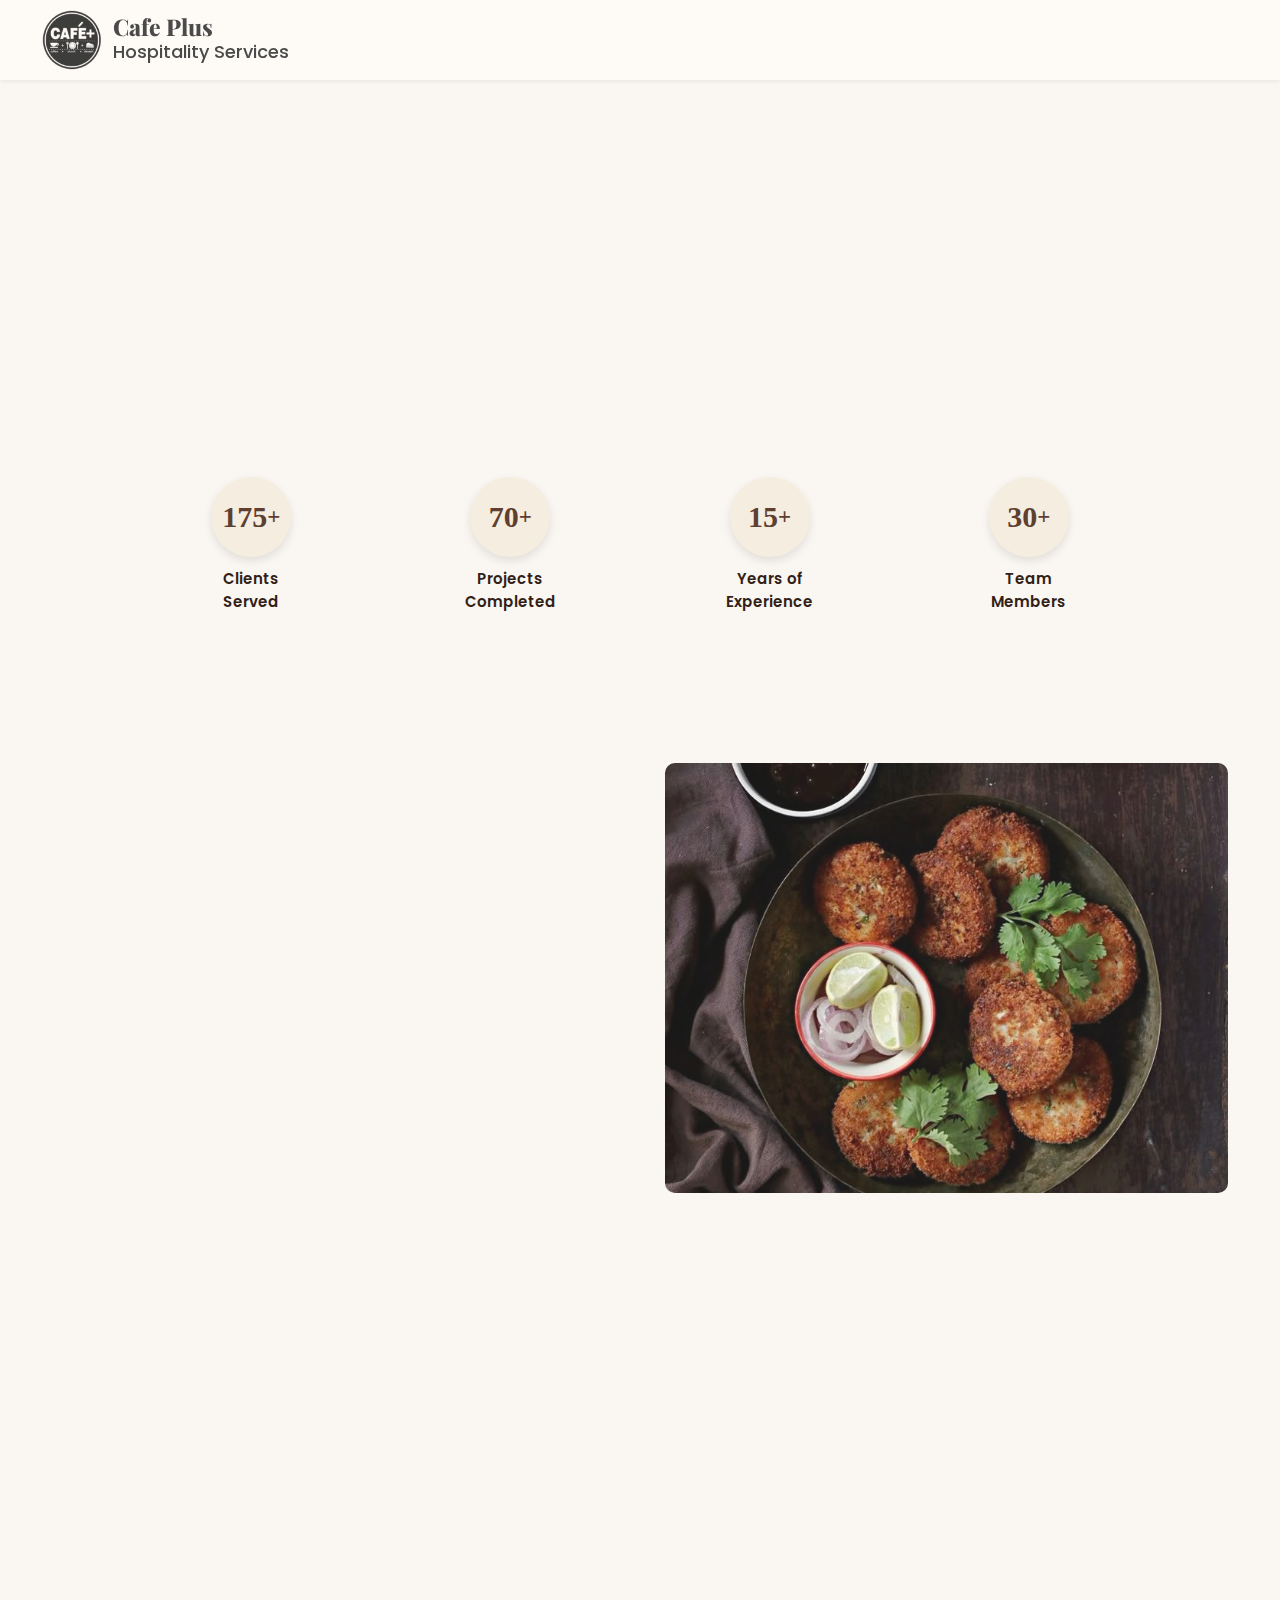
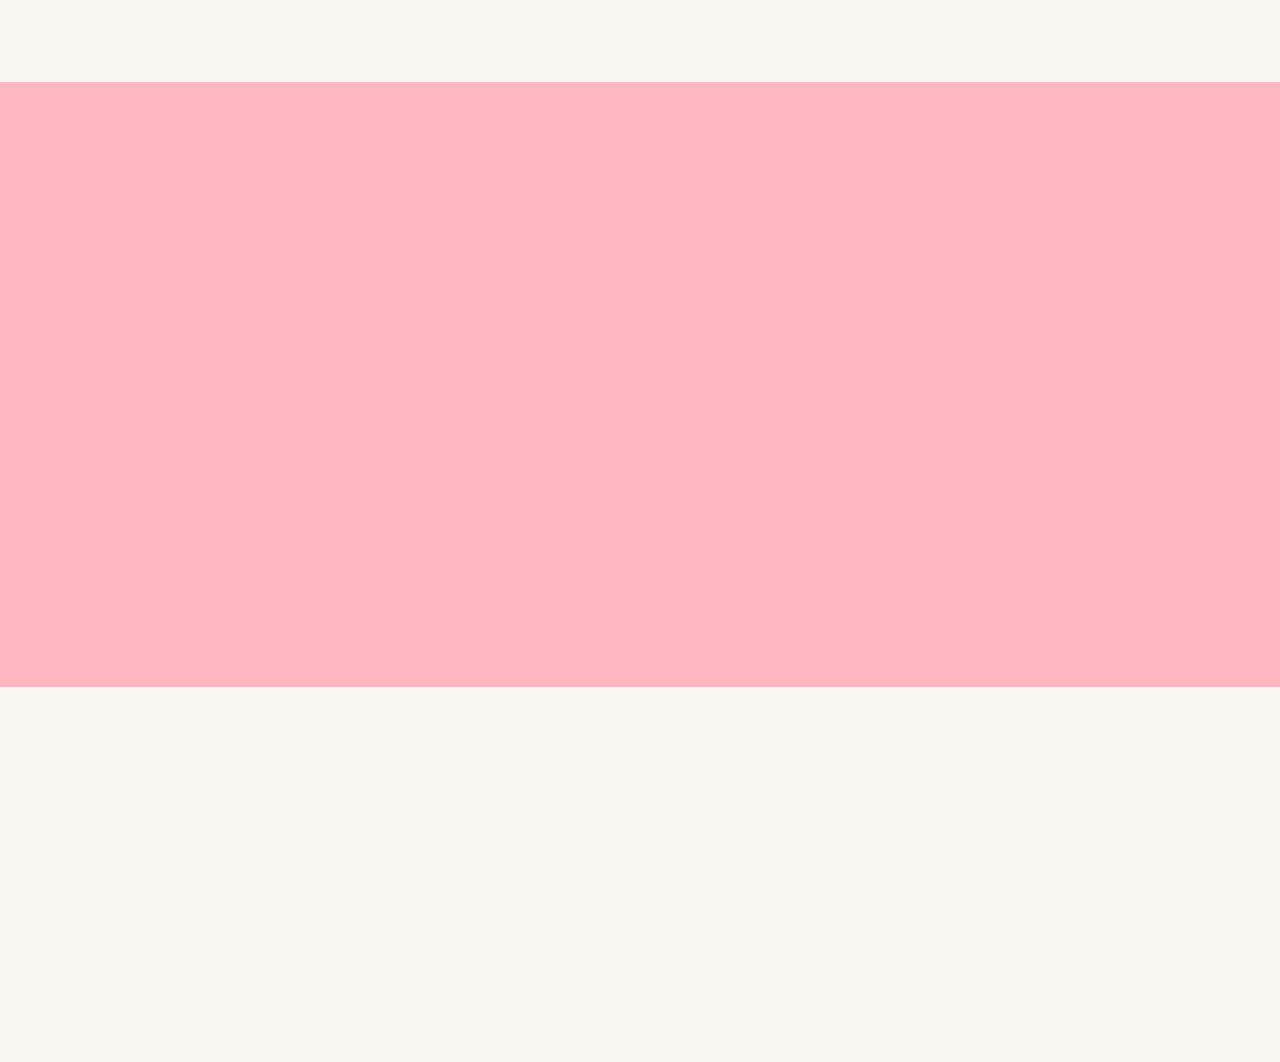
<file: index.html>
<!DOCTYPE html>
<html lang="en">

<head>
    <meta charset="UTF-8">
    <meta name="viewport" content="width=device-width, initial-scale=1.0">

    <title>Cafe Plus - Hospitality Services</title>

    <link rel="stylesheet" href="css/base.css">
    <link rel="stylesheet" href="css/font-face.css">
    <link rel="stylesheet" href="css/utility.css">
    <link rel="stylesheet" href="css/components.css">
    <link rel="stylesheet" href="css/style.css">
    <link rel="stylesheet" href="css/media.css">

</head>

<body>

    <!-- site header  -->
    <header class="site-header pos-fixed">
        <nav class="container nav-container flex justify-b items-c">
            <div class="nav--logo flex-center gap-1">
                <img src="assets/images/logo.webp" alt="" class="nav--logo-img">
                <div class="nav--brand flex flex-col">
                    <a href="#" class="nav--brand-heading font-playfair text-2xl fw-800 lh-1">
                        Cafe Plus</a>
                    <p class="nav--brand-subheading font-poppins fw-500">
                        Hospitality Services
                    </p>
                </div>
            </div>

            <!-- hamburger  -->
            <div class="nav-menu-icon" id="navToggle">
                <img src="assets/icons/menu.svg" alt="menu" class="nav-menu-icon-img icon-hamburger">
                <img src="assets/icons/close.svg" alt="close" class="nav-menu-icon-img icon-close hidden">
            </div>


            <div class="nav--links flex items-c text-center p-1" id="navLinks">
                <a href="#" class="nav-item fw-500">Home</a>
                <a href="#" class="nav-item fw-500">About Us</a>
                <a href="#" class="nav-item fw-500">Menu</a>
                <a href="blog/index.html" class="nav-item fw-500">Blog</a>
                <a href="#" class="nav-item fw-500">Contact</a>
                <a href="#" class="nav-cta nav-item fw-600">Proposal</a>
            </div>
        </nav>
    </header>

    <!-- Homepage Hero Section -->
    <main class="main--hero p-1">
        <div class="container main--hero-container flex-center flex-col gap-1">

            <!-- Hero Image -->
            <div class="main--hero-image-wrapper rounded-1">
                <img src="assets/PICTURE.png" alt="Delicious food served by Cafe Plus"
                    class="main--hero-img rounded-1" />
            </div>

            <!-- Hero Text -->
            <div class="main--hero-text flex-col text-center">
                <img src="assets/leaf.png" alt="" class="hero-icon" />
                <p class="main--hero-welcome text-xl font-poppins text-upper text-secondary fw-600">Welcome</p>
                <h1 class="main--hero-brand text-primary font-playfair text-4xl fw-900">Cafe Plus</h1>
                <p class="main--hero-subtitle text-2xl">Taste of Perfection</p>
            </div>

        </div>
    </main>


    <!-- Home Stats Section -->
    <section class="main--stats section-spacing">
        <div class="container stat-container flex justify-e">


            <!-- Single Stat -->
            <div class="stat-item flex-center flex-col text-center gap-1">
                <div class="stat-circle flex-center">
                    <span class="stat-number text-3xl fw-700 text-secondary d-ib" data-target="250">0</span><span
                        class="plus-icon text-2xl text-secondary fw-600">+</span>
                </div>
                <p class="stat-label text-xl fw-600 text-primary">Clients Served</p>
            </div>

            <div class="stat-item flex-center flex-col text-center gap-1">
                <div class="stat-circle flex-center">
                    <span class="stat-number text-3xl fw-700 text-secondary d-ib" data-target="120">0</span><span
                        class="plus-icon text-2xl text-secondary fw-600">+</span>
                </div>
                <p class="stat-label text-xl fw-600 text-primary">Projects Completed</p>

            </div>
            <div class="stat-item flex-center flex-col text-center gap-1">
                <div class="stat-circle flex-center">
                    <span class="stat-number d-ib text-3xl fw-700 text-secondary" data-target="15">0</span><span
                        class="plus-icon text-2xl text-secondary fw-600">+</span>
                </div>
                <p class="stat-label text-xl fw-600 text-primary">Years of Experience</p>

            </div>
            <div class="stat-item flex-center flex-col text-center gap-1">
                <div class="stat-circle flex-center">
                    <span class="stat-number text-3xl fw-700 text-secondary d-ib" data-target="30">0</span><span
                        class="plus-icon text-2xl text-secondary fw-600">+</span>
                </div>
                <p class="stat-label text-xl fw-600 text-primary">Team Members

                </p>
            </div>

        </div>
    </section>


    <!-- Home About Section -->
    <section class="main--about section-spacing">
        <div class="container text-center ">

            <!-- Title Area -->
            <div class="main--about-title rise-in rise-delay-1">
                <h2 class="main--about-heading text-primary text-3xl fw-800">About Us</h2>
                <p class="main--about-subtext subtext">Serving Excellence in Every Meal</p>
            </div>
            <div class="main-about-container flex gap-1 mt-2">
                <!-- Content Area -->
                <div class="main--about-text-container flex-center flex-col gap-2">
                    <div class="rise-in rise-delay-2">
                        <h3 class="main--about-text-heading text-secondary text-2xl">Who We Are</h3>
                        <p class="main--about-text mx-auto mt-1">
                            Cafe Plus delivers exceptional food and beverage services for hospitals, institutions, and
                            corporates. With a focus on quality, hygiene, and care, we redefine hospitality in every
                            meal.
                        </p>
                    </div>

                    <div class="rise-in rise-delay-3">
                        <h3 class="main--about-text-heading text-secondary text-2xl">Our Mission</h3>
                        <p class="main--about-text mx-auto mt-1">
                            To provide world-class hospitality services that nourish, satisfy, and inspire.
                            We believe that great food brings people together and enhances every environment we serve.
                        </p>
                    </div>

                    <a href="#" class="link-btn rise-in rise-delay-4">Know More</a>
                </div>

                <div class="main--about-image-container">
                    <img src="assets/0456ff78af0d45c9d3d23ef020e31143.jpg" alt="" class="rounded-1 main-about-img">

                </div>
            </div>


        </div>
    </section>


    <!-- home who we serve section  -->
    <section class="main--who-we-serve section-spacing">
        <div class="container text-center main-who-we-serve-container flex flex-col gap-1">

            <!-- Title Area -->
            <div class="main--who-we-serve-title rise-in rise-delay-1">
                <h2 class="main--who-we-serve-heading text-primary text-3xl fw-800">Who We Serve</h2>
                <p class="main--who-we-serve-subtext subtext">Partners in Excellence</p>
            </div>

            <!-- Content Area -->


            <div class="main-serve-cards-container p-1 grid gap-2">
                <div class="main-serve-card bg-white box-shadow rounded-1 flex-center flex-col rise-in rise-delay-3">
                    <div class="main-serve-icon-container flex-center">
                        <img src="assets/icons/house-medical-solid.svg" alt="" class="main--serve-card-icon">

                    </div>
                    <h3 class="main-serve-card-title my-1 text-secondary text-2xl fw-700">Hospitals & Healthcare
                    </h3>
                    <p class="main-serve-card-text">
                        Wholesome, hygienic meals for patients, staff, and visitors, designed with nutrition and
                        care in mind.
                    </p>
                </div>

                <div class="main-serve-card bg-white box-shadow rounded-1 flex-center flex-col rise-in rise-delay-3">
                    <div class="main-serve-icon-container flex-center"> <img src="assets/icons/briefcase-solid.svg"
                            alt="" class="main--serve-card-icon">
                    </div>

                    <h3 class="main-serve-card-title my-1 text-secondary text-2xl fw-700">Corporate Offices & IT
                        Companies</h3>
                    <p class="main-serve-card-text">
                        Balanced and fresh meals to keep professionals energized throughout the day.
                    </p>
                </div>

                <div class="main-serve-card bg-white box-shadow rounded-1 flex-center flex-col rise-in rise-delay-3">
                    <div class="main-serve-icon-container flex-center">
                        <img src="assets/icons/graduation-cap-solid.svg" alt="" class="main--serve-card-icon">
                    </div>
                    <h3 class="main-serve-card-title my-1 text-secondary text-2xl fw-700">Educational Institutions
                    </h3>
                    <p class="main-serve-card-text">
                        Nutritious, timely catering solutions for schools, colleges, and training centers.
                    </p>
                </div>

                <div class="main-serve-card bg-white box-shadow rounded-1 flex-center flex-col rise-in rise-delay-3">
                    <div class="main-serve-icon-container flex-center">

                        <img src="assets/icons/wine-glass-solid.svg" alt="" class="main--serve-card-icon">
                    </div>
                    <h3 class="main-serve-card-title my-1 text-secondary text-2xl fw-700">Event & Conference
                        Catering</h3>
                    <p class="main-serve-card-text">
                        Tailored menus and high-tea packages for meetings and special occasions.
                    </p>
                </div>
            </div>
        </div>
    </section>


    <!-- main-menu-section  -->
    <section class="main-menu-section section-spacing">
        <div class="container main-menu-container text-center rise-in rise-delay-1">
            <div class="main-menu-title">
                <h2 class="main-menu-heading text-primary text-3xl fw-800">Our Menu</h2>
                <p class="main-menu-subtext subtext">A Taste of Excellence</p>
            </div>

            <div class="main-menu-cards-container grid gap-2 p-1 mt-1 rounded-1">

                <div class="main-menu-card p-2 box-shadow rounded-1 flex flex-col rise-in rise-delay-2">
                    <div class="main-menu-img-container rounded-1">
                        <img src="assets/d.jpg" alt="Menu Item 1" class="main-menu-card-img rounded-1">
                    </div>
                    <h3 class="main-menu-card-title text-secondary text-2xl fw-700 my-1">Gourmet Salad</h3>
                    <p class="main-menu-card-description">Fresh greens with seasonal vegetables and a light dressing.
                    </p>
                </div>
                <div class="main-menu-card p-2 box-shadow rounded-1 flex flex-col rise-in rise-delay-2">
                    <div class="main-menu-img-container rounded-1">
                        <img src="assets/d.jpg" alt="Menu Item 1" class="main-menu-card-img rounded-1">
                    </div>
                    <h3 class="main-menu-card-title text-secondary text-2xl fw-700 my-1">Gourmet Salad</h3>
                    <p class="main-menu-card-description">Fresh greens with seasonal vegetables and a light dressing.
                    </p>
                </div>
                <div class="main-menu-card p-2 box-shadow rounded-1 flex flex-col rise-in rise-delay-2">
                    <div class="main-menu-img-container rounded-1">
                        <img src="assets/d.jpg" alt="Menu Item 1" class="main-menu-card-img rounded-1">
                    </div>
                    <h3 class="main-menu-card-title text-secondary text-2xl fw-700 my-1">Gourmet Salad</h3>
                    <p class="main-menu-card-description">Fresh greens with seasonal vegetables and a light dressing.
                    </p>
                </div>

               
            </div>
        </div>
    </section>

    <!-- Scroll to Top Button -->
    <button class="scroll-to-top" id="scrollToTopBtn" aria-label="Scroll to top">
        <img src="assets/icons/up-arrow.png" alt="" class="upArrow-icon">
    </button>

    <!-- site footer -->
    <footer class="site-footer p-1 fade-up">
        <div class="container footer__container text-center flex flex-col">

            <!-- Brand Section -->
            <div class="footer__brand p-1 flex-center flex-col gap-1 fade-up delay-1">
                <img src="assets/images/logo.webp" alt="Cafe Plus Logo" class="nav--logo-img footer__logo" />
                <a class="footer__brand-heading text-primary">
                    <span class="text-2xl font-playfair fw-600">Cafe Plus</span><br />
                    <span class="font-poppins text-body fw-500">Hospitality Service</span>
                </a>
            </div>

            <!-- Quick Links -->
            <div class="footer__links p-1 fade-up delay-2">
                <h4 class="footer__heading text-2xl text-primary fw-600">Quick Links</h4>
                <ul class="footer__nav flex-center gap-2">
                    <li><a class="footer__link" href="#">Home</a></li>
                    <li><a class="footer__link" href="#">About Us</a></li>
                    <li><a class="footer__link" href="#">Services</a></li>
                    <li><a class="footer__link" href="#">Contact</a></li>
                </ul>
            </div>

            <!-- Contact Info -->
            <div class="footer__contact p-1 fade-up delay-3">
                <h4 class="footer__heading text-2xl text-primary">Contact Us</h4>
                <p>Email: <a class="footer__link"
                        href="mailto:info@cafeplushospitality.com">info@cafeplushospitality.com</a></p>
                <p>Phone: <a class="footer__link foot--link-contact" href="tel:+919876543210">+91 98765
                        43210</a></p>
            </div>
        </div>

        <!-- Footer Bottom -->
        <div class="footer__bottom text-center p-1 fade-up delay-4">
            <p>&copy; 2025 Cafe Plus Hospitality Service</p>
            <div class="footer__legal-container flex-center">
                <a href="#" class="footer__link">Terms & Conditions</a>
                <span class="divider-line-footer">|</span>
                <a href="#" class="footer__link">Payment Terms</a>
                <span class="divider-line-footer">|</span>
                <a href="#" class="footer__link">Privacy Policy</a>
            </div>
        </div>
    </footer>



    <!-- JavaScript Files -->
    <script src="js/script.js"></script>





</body>

</html>
</file>
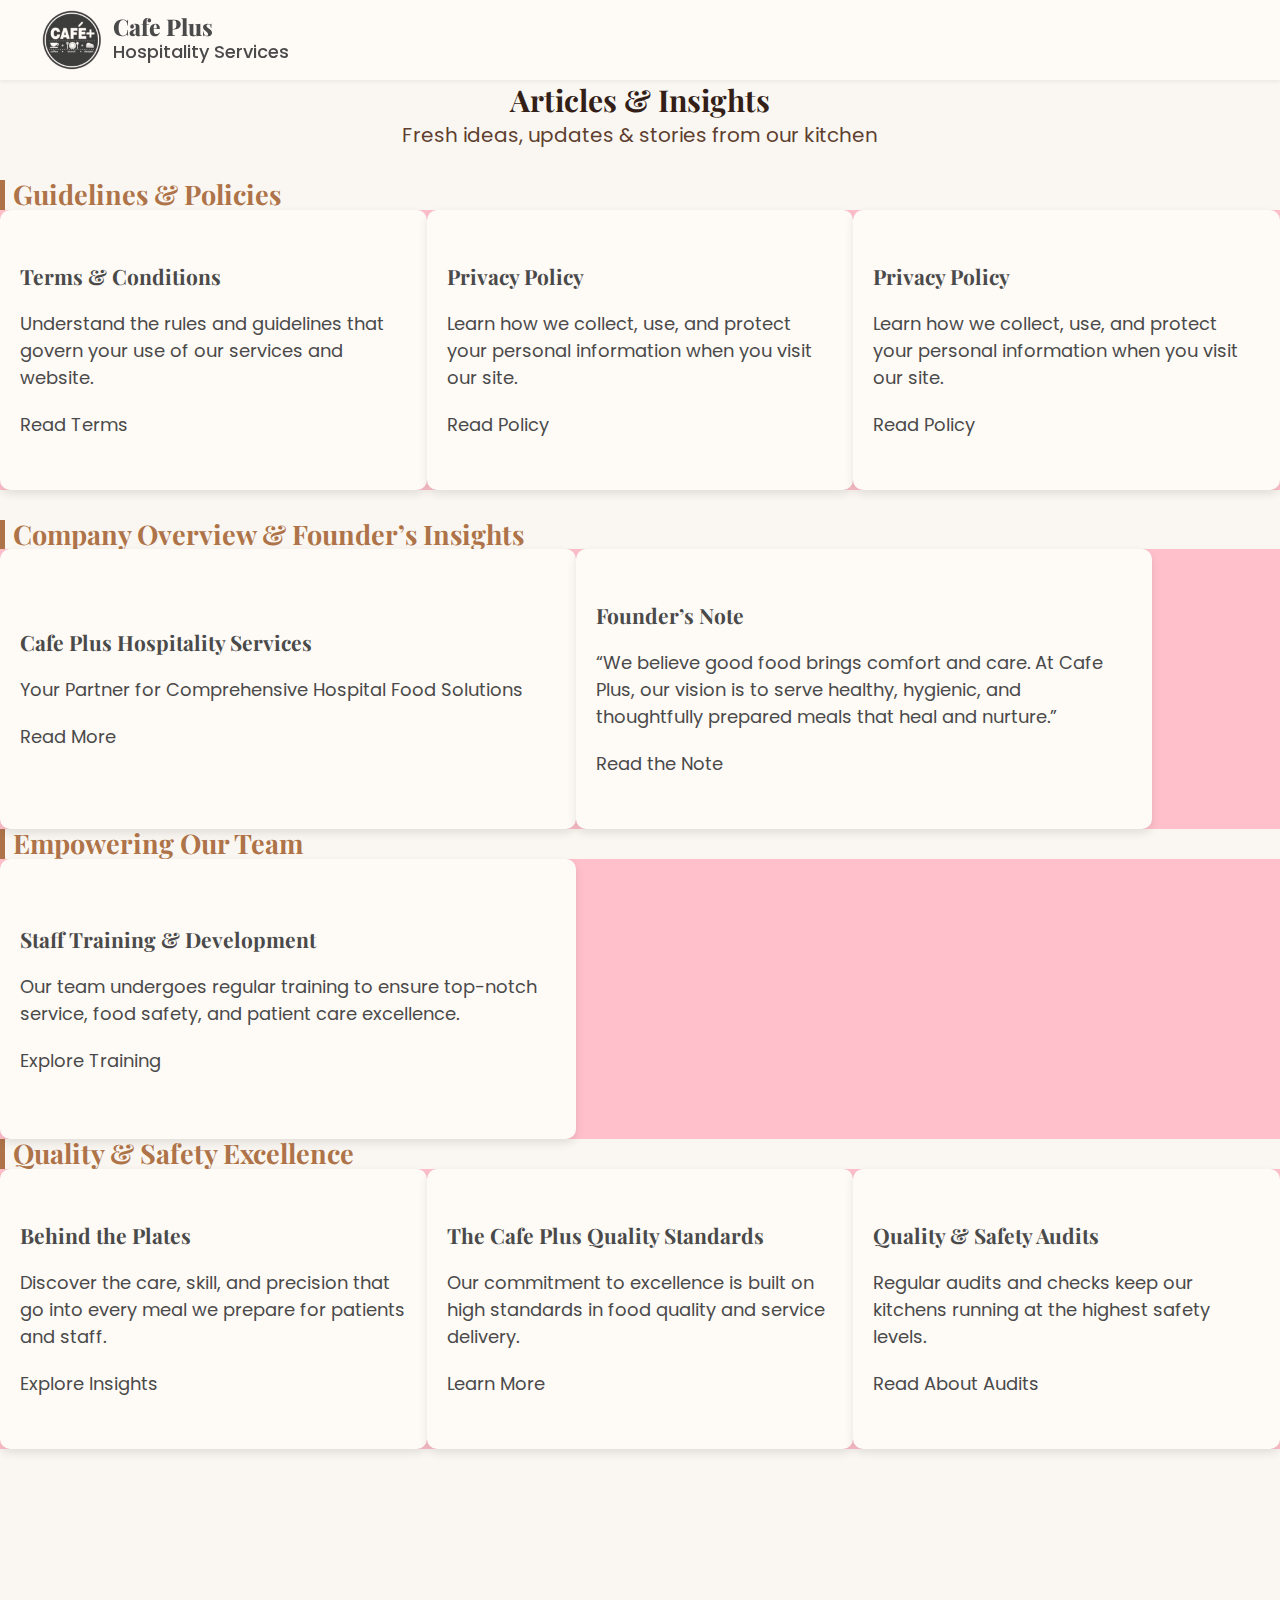
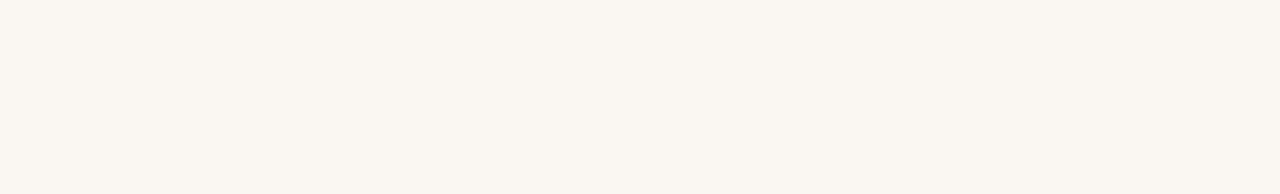
<file: blog/index.html>
<!DOCTYPE html>
<html lang="en">

<head>
    <meta charset="UTF-8">
    <meta name="viewport" content="width=device-width, initial-scale=1.0">

    <title>Cafe Plus - Hospitality Services</title>

    <link rel="stylesheet" href="../css/base.css">
    <link rel="stylesheet" href="../css/font-face.css">
    <link rel="stylesheet" href="../css/utility.css">
    <link rel="stylesheet" href="../css/components.css">
    <link rel="stylesheet" href="../css/style.css">
    <link rel="stylesheet" href="../css/media.css">

</head>

<body>

    <!-- site header  -->
    <header class="site-header pos-fixed">
        <nav class="container nav-container flex justify-b items-c">
            <div class="nav--logo flex-center gap-1">
                <img src="../assets/images/logo.webp" alt="" class="nav--logo-img">
                <div class="nav--brand flex flex-col">
                    <a href="../index.html" class="nav--brand-heading font-playfair text-2xl fw-800 lh-1">
                        Cafe Plus</a>
                    <p class="nav--brand-subheading font-poppins fw-500">
                        Hospitality Services
                    </p>
                </div>
            </div>

            <!-- hamburger  -->
            <div class="nav-menu-icon" id="navToggle">
                <img src="../assets/icons/menu.svg" alt="menu" class="nav-menu-icon-img icon-hamburger">
                <img src="../assets/icons/close.svg" alt="close" class="nav-menu-icon-img icon-close hidden">
            </div>


            <div class="nav--links flex items-c text-center p-1" id="navLinks">
                <a href="#" class="nav-item fw-500">Home</a>
                <a href="#" class="nav-item fw-500">About Us</a>
                <a href="#" class="nav-item fw-500">Menu</a>
                <a href="#" class="nav-item fw-500">Blog</a>
                <a href="#" class="nav-item fw-500">Contact</a>
                <a href="#" class="nav-cta nav-item fw-600">Proposal</a>
            </div>
        </nav>
    </header>


<!-- Blog Page Header -->
<div class="blog--header text-center">
    <h1 class="blog--page-title text-primary text-3xl">Articles & Insights</h1>
    <p class="blog--page-subtitle subtext">Fresh ideas, updates & stories from our kitchen</p>
  </div>

  <!-- Blog Section: Policies -->
  <section class="blog--section section-spacing">
    <div class="blog--section-container">
      <h2 class="blog--section-heading">Guidelines & Policies</h2>
      <div class="blog--cards-wrapper">
        <article class="blog--card">
          <h3 class="blog--card-title">Terms & Conditions</h3>
          <p class="blog--card-desc">Understand the rules and guidelines that govern your use of our services and website.</p>
          <a href="#" class="blog--card-link">Read Terms</a>
        </article>
        <article class="blog--card">
          <h3 class="blog--card-title">Privacy Policy</h3>
          <p class="blog--card-desc">Learn how we collect, use, and protect your personal information when you visit our site.</p>
          <a href="#" class="blog--card-link">Read Policy</a>
        </article>
        <article class="blog--card">
          <h3 class="blog--card-title">Privacy Policy</h3>
          <p class="blog--card-desc">Learn how we collect, use, and protect your personal information when you visit our site.</p>
          <a href="#" class="blog--card-link">Read Policy</a>
        </article>
      </div>
    </div>
  </section>

  <!-- Blog Section: Company Overview -->
  <section class="blog--section">
    <div class="blog--section-container">
      <h2 class="blog--section-heading">Company Overview & Founder’s Insights</h2>
      <div class="blog--cards-wrapper">
        <article class="blog--card">
          <h3 class="blog--card-title">Cafe Plus Hospitality Services</h3>
          <p class="blog--card-desc">Your Partner for Comprehensive Hospital Food Solutions</p>
          <a href="#" class="blog--card-link">Read More</a>
        </article>
        <article class="blog--card">
          <h3 class="blog--card-title">Founder’s Note</h3>
          <p class="blog--card-desc">“We believe good food brings comfort and care. At Cafe Plus, our vision is to serve healthy, hygienic, and thoughtfully prepared meals that heal and nurture.”</p>
          <a href="#" class="blog--card-link">Read the Note</a>
        </article>
      </div>
    </div>
  </section>

  <!-- Blog Section: Empowering Team -->
  <section class="blog--section">
    <div class="blog--section-container">
      <h2 class="blog--section-heading">Empowering Our Team</h2>
      <div class="blog--cards-wrapper">
        <article class="blog--card">
          <h3 class="blog--card-title">Staff Training & Development</h3>
          <p class="blog--card-desc">Our team undergoes regular training to ensure top-notch service, food safety, and patient care excellence.</p>
          <a href="#" class="blog--card-link">Explore Training</a>
        </article>
      </div>
    </div>
  </section>

  <!-- Blog Section: Quality & Safety -->
  <section class="blog--section">
    <div class="blog--section-container">
      <h2 class="blog--section-heading">Quality & Safety Excellence</h2>
      <div class="blog--cards-wrapper">
        <article class="blog--card">
          <h3 class="blog--card-title">Behind the Plates</h3>
          <p class="blog--card-desc">Discover the care, skill, and precision that go into every meal we prepare for patients and staff.</p>
          <a href="#" class="blog--card-link">Explore Insights</a>
        </article>
        <article class="blog--card">
          <h3 class="blog--card-title">The Cafe Plus Quality Standards</h3>
          <p class="blog--card-desc">Our commitment to excellence is built on high standards in food quality and service delivery.</p>
          <a href="#" class="blog--card-link">Learn More</a>
        </article>
        <article class="blog--card">
          <h3 class="blog--card-title">Quality & Safety Audits</h3>
          <p class="blog--card-desc">Regular audits and checks keep our kitchens running at the highest safety levels.</p>
          <a href="#" class="blog--card-link">Read About Audits</a>
        </article>
      </div>
    </div>
  </section>



    <!-- Scroll to Top Button -->
    <button class="scroll-to-top" id="scrollToTopBtn" aria-label="Scroll to top">
        <img src="../assets/icons/up-arrow.png" alt="" class="upArrow-icon">
    </button>

    <!-- site footer -->
    <footer class="site-footer p-1 fade-up">
        <div class="container footer__container text-center flex flex-col">

            <!-- Brand Section -->
            <div class="footer__brand p-1 flex-center flex-col gap-1 fade-up delay-1">
                <img src="../assets/images/logo.webp" alt="Cafe Plus Logo" class="nav--logo-img footer__logo" />
                <a class="footer__brand-heading text-primary">
                    <span class="text-2xl font-playfair fw-600">Cafe Plus</span><br />
                    <span class="font-poppins text-body fw-500">Hospitality Service</span>
                </a>
            </div>

            <!-- Quick Links -->
            <div class="footer__links p-1 fade-up delay-2">
                <h4 class="footer__heading text-2xl text-primary fw-600">Quick Links</h4>
                <ul class="footer__nav flex-center gap-2">
                    <li><a class="footer__link" href="#">Home</a></li>
                    <li><a class="footer__link" href="#">About Us</a></li>
                    <li><a class="footer__link" href="#">Services</a></li>
                    <li><a class="footer__link" href="#">Contact</a></li>
                </ul>
            </div>

            <!-- Contact Info -->
            <div class="footer__contact p-1 fade-up delay-3">
                <h4 class="footer__heading text-2xl text-primary">Contact Us</h4>
                <p>Email: <a class="footer__link"
                        href="mailto:info@cafeplushospitality.com">info@cafeplushospitality.com</a></p>
                <p>Phone: <a class="footer__link foot--link-contact" href="tel:+919876543210">+91 98765 43210</a></p>
            </div>
        </div>

        <!-- Footer Bottom -->
        <div class="footer__bottom text-center p-1 fade-up delay-4">
            <p>&copy; 2025 Cafe Plus Hospitality Service</p>
            <div class="footer__legal-container flex-center">
                <a href="#" class="footer__link">Terms & Conditions</a>
                <span class="divider-line-footer">|</span>
                <a href="#" class="footer__link">Payment Terms</a>
                <span class="divider-line-footer">|</span>
                <a href="#" class="footer__link">Privacy Policy</a>
            </div>
        </div>
    </footer>


    <script src="../js/script.js"></script>
</file>
<file: css/base.css>
* {
    margin: 0;
    padding: 0;
    box-sizing: border-box;
    scroll-behavior: smooth;
}

html {
    font-size: 52.5%;
}

/* variables */
:root {
    /* Background Colors */
    --clr-bg-white: #FEFAF6;
    --clr-bg: #FAF7F2;
    --clr-bg-light: #F4EDE0;
    --clr-bg-soft: #E7D8C1;

    /* Neutral & Accent Tones */
    --clr-accent-tan: #D8BE99;
    --clr-accent-gold: #C69C6D;

    /* Warm Shades */
    --clr-warm-light: #BB8654;
    --clr-warm-medium: #AE7348;
    --clr-warm-dark: #915D3D;
    --clr-warm-deep: #754B37;

    /* Rich Browns */
    --clr-rich-brown: #5F3F2F;
    --clr-deep-brown: #331F17;

    /* Dark Base */
    --clr-text-dark: #2A2A2A;
    --clr-text-light: #4a4a4a;
}


body {
    font-size: 1.8rem;
    color: var(--clr-text-light);
    padding-top: 8rem;
    background-color: var(--clr-bg);
    /* padding-bottom: 8rem; */
}

.container {
    /* background-color: pink; */
    width: 95%;
    padding: 1rem;
    margin-left: auto;
    margin-right: auto;
}

a {
    text-decoration: none;
    color: #4A4A4A;
    font-family: 'Poppins';
    font-size: 1.8rem;
}

h1,
h2,
h3,
h4,
h5,
h6 {
    font-family: 'Playfair Display';
}

p {
    font-family: 'Poppins';
    font-weight: 400;
    color: #4A4A4A;
}

li {
    font-family: 'Poppins';
    list-style: none;
}


/* Scroll-to-top button */


/* Floating animation */
@keyframes gentleFloat {

    0%,
    100% {
        transform: translateY(0);
    }

    50% {
        transform: translateY(-5px);
    }
}

/* Button base */
.scroll-to-top {
    position: fixed;
    bottom: 4rem;
    left: 90%;
    background-color: var(--clr-warm-light);
    border: none;
    border-radius: 50%;
    padding: 0.75rem 1rem;
    cursor: pointer;
    box-shadow: 0 4px 10px rgba(0, 0, 0, 0.15);
    z-index: 1000;

    opacity: 0;
    visibility: hidden;
    transition: opacity 0.3s ease, transform 0.3s ease;
}

/* Hover */
.scroll-to-top:hover {
    background-color: #b6713f;
    transform: translateY(-2px);
}

/* Icon inside */
.upArrow-icon {
    width: 3rem;
}

/* 👇 New visible class */
.scroll-to-top.scroll-visible {
    opacity: 1;
    visibility: visible;
    animation: gentleFloat 2.4s ease-in-out infinite;
}
</file>
<file: css/font-face.css>
/* ================================
   Playfair Display Font Family
================================== */

/* Playfair Regular - 400 */
@font-face {
  font-family: 'Playfair Display';
  src: url('../fonts/Playfair_Display/PlayfairDisplay-Regular.woff2') format('woff2'),
    url('../fonts/Playfair_Display/PlayfairDisplay-Regular.woff') format('woff');
  font-weight: 400;
  font-style: normal;
}

/* Playfair Medium - 500 */
@font-face {
  font-family: 'Playfair Display';
  src: url('../fonts/Playfair_Display/PlayfairDisplay-Medium.woff2') format('woff2'),
    url('../fonts/Playfair_Display/PlayfairDisplay-Medium.woff') format('woff');
  font-weight: 500;
  font-style: normal;
}

/* Playfair Bold - 700 */
@font-face {
  font-family: 'Playfair Display';
  src: url('../fonts/Playfair_Display/PlayfairDisplay-Bold.woff2') format('woff2'),
    url('../fonts/Playfair_Display/PlayfairDisplay-Bold.woff') format('woff');
  font-weight: 700;
  font-style: normal;
}

/* Playfair Extra Bold - 900 */
@font-face {
  font-family: 'Playfair Display';
  src: url('../fonts/Playfair_Display/PlayfairDisplay-ExtraBold.woff2') format('woff2'),
    url('../fonts/Playfair_Display/PlayfairDisplay-ExtraBold.woff') format('woff');
  font-weight: 900;
  font-style: normal;
}


/* ================================
   Poppins Font Family
================================== */

/* Poppins Regular - 400 */
@font-face {
  font-family: 'Poppins';
  src: url('../fonts/Poppins/Poppins-Regular.woff2') format('woff2'),
    url('../fonts/Poppins/Poppins-Regular.woff') format('woff');
  font-weight: 400;
  font-style: normal;
}

/* Poppins Medium - 500 */
@font-face {
  font-family: 'Poppins';
  src: url('../fonts/Poppins/Poppins-Medium.woff2') format('woff2'),
    url('../fonts/Poppins/Poppins-Medium.woff') format('woff');
  font-weight: 500;
  font-style: normal;
}

/* Poppins SemiBold - 600 */
@font-face {
  font-family: 'Poppins';
  src: url('../fonts/Poppins/Poppins-SemiBold.woff2') format('woff2'),
    url('../fonts/Poppins/Poppins-SemiBold.woff') format('woff');
  font-weight: 600;
  font-style: normal;
}

/* Poppins Bold - 700 */
@font-face {
  font-family: 'Poppins';
  src: url('../fonts/Poppins/Poppins-Bold.woff2') format('woff2'),
    url('../fonts/Poppins/Poppins-Bold.woff') format('woff');
  font-weight: 700;
  font-style: normal;
}
</file>
<file: css/utility.css>
.pos-fixed {
    position: fixed;
    top: 0;
    left: 0;
    right: 0;
    z-index: 999;
}


.box-shadow {
    box-shadow: 0 4px 10px rgba(0, 0, 0, 0.1);
}

.grid {
    display: grid;
}

.bg-white {
    background-color: var(--clr-bg-white);
}

.my-1 {
    margin-top: 1rem;
    margin-bottom: 1rem;
}

.mx-auto {
    margin-left: auto;
    margin-right: auto;
}

.mt-1 {
    margin-top: 1rem;
}

.link-btn {
    display: inline-block;
    background-color: var(--clr-warm-light);
    color: var(--clr-bg-white);
    padding: 0.6rem 1.2rem;
    border-radius: 1rem;
    font-size: 2rem;
    font-weight: 500;
    transition: transform 0.3s ease, box-shadow 0.3s ease;
}

.link-btn:hover {
    background-color: var(--clr-warm-medium);
    transform: translateY(-3px) scale(1.03);
    box-shadow: 0 8px 16px rgba(0, 0, 0, 0.1);
}

.rounded-1 {
    border-radius: 1rem;
}


.text-center {
    text-align: center;
}

.lh-1 {
    line-height: 1;
}

.text-primary {
    color: var(--clr-deep-brown);
}

.mt-2 {
    margin-top: 2rem;
}

.mt-1 {
    margin-top: 1rem;
}

.subtext {
    font-size: 2rem;
    color: var(--clr-rich-brown);
}

.p-2 {
    padding: 2rem;
}

.mt-3 {
    margin-top: 3rem;
}

.text-upper {
    text-transform: uppercase;
}

.text-secondary {
    color: var(--clr-rich-brown);
}

.section-spacing {
    margin: 3rem 0;
}

.bg-soft {
    background-color: var(--clr-bg-soft);
}

.text-2xl {
    font-size: 2.3rem;
}

.text-3xl {
    font-size: 3rem;
}

.fw-400 {
    font-weight: 400;
}

.fw-500 {
    font-weight: 500;
}


.fw-600 {
    font-weight: 600;
}

.fw-700 {
    font-weight: 700;
}

.fw-800 {
    font-weight: 800;
}

.fw-900 {
    font-weight: 900;
}

.text-4xl {
    font-size: 4rem;
}

.text-xl {
    font-size: 1.5rem;
}

.d-ib {
    display: inline-block;
}

.gap-2 {
    gap: 2rem;
}

.hidden {
    display: none;
}

.gap-1 {
    gap: 1rem;
}

.font-poppins {
    font-family: 'Poppins';
}

.font-playfair {
    font-family: 'Playfair Display';
}



.p-1 {
    padding: 1rem;
}

.px-1 {
    padding-left: 1rem;
    padding-right: 1rem;
}

.flex {
    display: flex;
}

.flex-center {
    display: flex;
    justify-content: center;
    align-items: center;
}

.flex-col {
    flex-direction: column;
}

.flex-wrap {
    flex-wrap: wrap;
}

.justify-b {
    justify-content: space-between;
}

.justify-e {
    justify-content: space-evenly;
}

.flex-1 {
    flex: 1;
}

.text-body {
    color: var(--clr-text-light);
}

.items-c {
    align-items: center;
}
</file>
<file: css/components.css>
/* site header  */
.site-header {
    background-color: var(--clr-bg-white);
    box-shadow: 0 2px 4px rgba(0, 0, 0, 0.06);
}

.nav--logo-img {
    height: 6rem;
    opacity: 0.9;
}



/* hamburger icon  */
.nav-menu-icon-img {
    height: 3rem;
    opacity: 0.8;
    cursor: pointer;
    transition: opacity 0.3s ease, transform 0.3s ease;
}

.icon-hamburger.hidden,
.icon-close.hidden {
    opacity: 0;
    transform: scale(0.8);
    pointer-events: none;
}

.nav--links {
    background-color: var(--clr-bg-white);
    display: flex;
    flex-direction: column;
    position: absolute;
    top: 8rem;
    left: 0;
    right: 0;
    width: 100%;
    box-shadow: 0 2px 4px rgba(0, 0, 0, 0.06);
    opacity: 0;
    transform: translateY(-1rem);
    transition: opacity 0.4s ease, transform 0.4s ease;
    pointer-events: none;
}

.show {
    display: flex !important;
    opacity: 1 !important;
    transform: translateY(0) !important;
    pointer-events: auto;
}

.nav-item {
    /* font-family: 'Poppins'; */
    /* font-weight: 500; */
    /* font-size: 1.8rem; */
    width: 90%;
    padding: .6rem 0;
    margin: .3rem 0;
    transition: opacity 0.3s ease, transform 0.3s ease;
}


/* Animate when nav is open */
.show .nav-item {
    opacity: 1;
    transform: translateY(0);
}

/* Start hidden state */
.nav--links:not(.show) .nav-item {
    opacity: 0;
    transform: translateY(10px);
}

.nav-cta {
    color: var(--clr-bg-white);
    width: fit-content;
    background-color: var(--clr-warm-light);
    padding: .5rem 1rem;
    border-radius: 1rem;
}


.nav-item:hover {
    background-color: var(--clr-bg-soft);
    color: var(--clr-warm-light);
    transition: all 0.3s;
}


.nav-cta:hover {
    background-color: var(--clr-warm-medium);
    color: var(--clr-bg-white);
}




.show .nav-item:nth-child(1) {
    transition-delay: 0.1s;
}

.show .nav-item:nth-child(2) {
    transition-delay: 0.15s;
}

.show .nav-item:nth-child(3) {
    transition-delay: 0.2s;
}

.show .nav-item:nth-child(4) {
    transition-delay: 0.25s;
}

.show .nav-item:nth-child(5) {
    transition-delay: 0.3s;
}

.show .nav-item:nth-child(6) {
    transition-delay: 0.35s;
}



/* site footer */
.site-footer {
    /* padding: 2rem; */
    border-top: 1px solid #e0d8c8;
  }
  
  .footer__brand-heading {
    /* font-weight: 600; */
    cursor: pointer;
    line-height: 1.2;
  }
  
  .footer__link {
    font-weight: 500;
    display: inline-block;
    margin-top: 0.5rem;
    transition: all 0.3s;
  }
  
  .footer__link:hover {
    color: var(--clr-warm-light);
  }
  
  .foot--link-contact {
    margin-top: 0;
    display: inline;
  }
  
  .footer__bottom {
    border-top: 1px solid #e0d8c8;
  }
  
  .footer__legal-container {
    gap: 0.5rem;
  }
  
  /* Animation Keyframes */
  @keyframes fadeUp {
    0% {
      opacity: 0;
      transform: translateY(20px);
    }
    100% {
      opacity: 1;
      transform: translateY(0);
    }
  }
  
  /* Animation Classes */
  .fade-up {
    opacity: 0;
    transform: translateY(20px);
    transition: all 1s ease-out;
  }
  
  .fade-up-visible {
    animation: fadeUp 1s ease-out forwards;
  }
  
  /* Delays for staggered animation */
  .delay-1 {
    transition-delay: 0.2s;
  }
  .delay-2 {
    transition-delay: 0.4s;
  }
  .delay-3 {
    transition-delay: 0.6s;
  }
  .delay-4 {
    transition-delay: 0.8s;
  }
</file>
<file: css/style.css>
/* home Hero Section */
.main--hero-image-wrapper {
    width: 100%;
    /* max-width: 40rem; */
    background-color: var(--clr-bg-white);
    padding: .5rem;
    box-shadow: 0 2px 8px rgba(0, 0, 0, 0.08);
    opacity: 0;
    animation: fadeUp 1s ease forwards;
}

.main--hero-img {
    width: 100%;
    display: block;
}

.hero-icon {
    width: 4rem;
    height: auto;
}


.main--hero-text>* {
    opacity: 0;
    animation: fadeUp 0.8s ease forwards;
}

/* Stagger each child */
.main--hero-welcome {
    animation-delay: 0.4s;
}

.main--hero-brand {
    animation-delay: 0.6s;
}

.main--hero-subtitle {
    animation-delay: 0.8s;
}


/* Animation Keyframes */
@keyframes fadeUp {
    from {
        opacity: 0;
        transform: translateY(20px);
    }

    to {
        opacity: 1;
        transform: translateY(0);
    }
}



/* home stat  */


.stat-item {
    width: 10rem;
}

.stat-circle {
    width: 8rem;
    height: 8rem;
    border-radius: 50%;
    background-color: var(--clr-bg-light);
    box-shadow: 0 4px 10px rgba(0, 0, 0, 0.1);
    position: relative;
}





/* home about  */

.main--about-text {
    max-width: 85%;

}

/* === About Section Animation Keyframes === */
@keyframes riseIn {
    from {
        opacity: 0;
        transform: translateY(40px);
    }

    to {
        opacity: 1;
        transform: translateY(0);
    }
}

/* === Utility animation class for About Section === */
.rise-in {
    opacity: 0;
    animation: riseIn 1s ease forwards;
}

.rise-delay-1 {
    animation-delay: 0.2s;
}

.rise-delay-2 {
    animation-delay: 0.4s;
}

.rise-delay-3 {
    animation-delay: 0.6s;
}









.main--about-image-container {
    max-height: 45rem;
    overflow: hidden;
    display: none;
}


.main--about-text-container,
.main--about-image-container {
    flex: 1;
    padding: 2rem;
}


.main-about-img {
    height: 100%;
    width: 100%;
    object-fit: cover;
    opacity: 0.9;
}

/* main who we serve section  */

.main-serve-cards-container {
    grid-template-columns: repeat(auto-fit, minmax(30rem, 1fr));
}

.main-serve-card {
    padding: 1rem 2rem;
    transition: all 0.3s ease;
    background-color: var(--clr-bg-white);
    border: 1px solid #e0d8c8;;
}

.main-serve-card:hover {
    transform: translateY(-8px);
    box-shadow: 0 10px 20px rgb(0 0 0 / 0.15);
}

.main-serve-card:hover .main--serve-card-icon {
    transform: translateY(-3px) scale(1.1);
}

.main-serve-icon-container{
    width: 6rem;
    height: 5rem;
    flex-grow:  1;
}

.main--serve-card-icon {
    width: 100%;
    height:100%;
    object-fit: contain;
}

.main-serve-card-title,.main-serve-card-text{
    flex-grow: 1;
}


/* main menu section */

.main-menu-section{
    background-color: lightpink;
    padding: 3rem 0;
}

.main-menu-container{
    background-color: lightblue;
}

.main-menu-title{
    background-color: lightcoral;
}

.main-menu-cards-container{
    background-color: lightgrey;
}

.main-menu-img-container{
    background-color: lightgreen;
    max-height: 25rem;
    overflow: hidden;
}
.main-menu-card{
    background-color: lightsalmon;
    /* justify-content: space-evenly; */
}

.main-menu-card-img{
    width: 100%;
    /* height: 100%; */
    object-fit: cover;
}


/* blog page  */
.blog--section-heading {
    color: var(--clr-warm-medium);
    border-left: .5rem solid var(--clr-warm-medium);
    line-height: 1.1;
    padding-left: .8rem;
}

.blog--card {
    width: 80%;
    border-radius: 1rem;
    box-shadow: 0 4px 10px rgb(0 0 0/0.1);
    background-color: var(--clr-bg-white);
    display: flex;
    flex-direction: column;
    justify-content: center;
    gap: 2rem;
    align-items: start;
    transition: 0.3s;
    padding: 1rem 2rem;
    min-height: 22rem;

}

.blog--card:hover {
    transform: translateY(-8px);
    box-shadow: 0 10px 20px rgb(0 0 0 / 0.15);
}

.blog--btn {
    font-weight: 500;
    /* font-size: 1.8rem; */
    /* text-decoration: none; */
    color: #D4A373;
    border: 2px solid #D4A373;
    padding: .8rem 1.8rem;
    border-radius: .6rem;
    display: inline-block;
    transition: background-color 0.3s ease, color 0.3s ease;
    /* position: relative; */
    /* z-index: 1; */
    /* font-family: 'Poppins'; */
}

.blog--btn:hover {
    background-color: #D4A373;
    color: #fff;
}
</file>
<file: css/media.css>
/* tablet landscape  */
@media (min-width: 765px) {
    html {
        font-size: 58.25%;
    }

    .nav-menu-icon {
        display: none;
    }

    .nav--links {
        position: static;
        flex-direction: row;
        display: flex;
        opacity: 1;
        transform: none;
        pointer-events: auto;
        background-color: transparent;
        box-shadow: none;
        width: auto;
        padding: 0;
        gap: 2rem;
    }

    .nav-item {
        opacity: 0;
        width: fit-content;
        transform: translateY(-10px);
        animation: navFadeIn 0.5s ease forwards;
        position: relative;
        transition: color 0.3s ease;
    }

    .nav-item::after {
        content: '';
        position: absolute;
        left: 0;
        bottom: 0;
        width: 0%;
        height: 2px;
        background-color: var(--clr-warm-light);
        transition: width 0.3s ease;
    }

    .nav-item:hover::after {
        width: 100%;
    }

    .nav-item:hover {
        background-color: transparent;
    }

    .nav-cta:hover {
        background-color: var(--clr-warm-medium);
        color: var(--clr-bg-white);
    }

    .nav-cta:hover::after {
        display: none;
    }

    .nav-item:nth-child(1) {
        animation-delay: 0.1s;
    }

    .nav-item:nth-child(2) {
        animation-delay: 0.2s;
    }

    .nav-item:nth-child(3) {
        animation-delay: 0.3s;
    }

    .nav-item:nth-child(4) {
        animation-delay: 0.4s;
    }

    .nav-item:nth-child(5) {
        animation-delay: 0.5s;
    }

    .nav-item:nth-child(6) {
        animation-delay: 0.6s;
    }

    @keyframes navFadeIn {
        to {
            opacity: 1;
            transform: translateY(0);
        }
    }

    .main--hero-container {
        flex-direction: row;
        justify-content: space-evenly;
        align-items: center;
    }

    .main--hero-image-wrapper {
        width: 100%;
        max-width: 55rem;
    }


    .main-menu-cards-container{
        background-color: rgb(185, 16, 185);
        grid-template-columns: repeat(3, 1fr);
    }

    .main-menu-img-container{
        max-height: 20rem;
    }

    .footer__container {
        flex-direction: row;
    }

    .footer__nav {
        flex-direction: column;
        margin: 0;
        padding: 0;
        gap: .5rem;
    }

    .footer__brand,
    .footer__links,
    .footer__contact {
        flex: 1;
    }

    .blog--cards-wrapper {
        background-color: pink;
        display: flex;
        flex-direction: row;
        justify-content: flex-start;
    }

    .blog--card {
        width: 45%;
        /* flex-direction: row; */
        min-height: 25rem;
    }
}

@media (min-width:957px) {
    .main-serve-cards-container {
        grid-template-columns: repeat(auto-fit, minmax(35rem, 1fr));
    }
}

@media (min-width:1024px) {

    .main--about-image-container {
        display: block;
        padding: 1rem;
    }

    .main--about-text {
        margin-left: 0;
        margin-right: 0;
    }

    .main--about-text-container {
        align-items: flex-start;
        text-align: left;
    }

    .blog--card {
        min-height: 28rem;
    }

   
}

@media (min-width: 1100px) {
   .main-serve-cards-container {
        grid-template-columns: repeat(4,1fr);
    }

     .main-menu-cards-container{
        background-color: rgb(128, 231, 118);
        grid-template-columns: repeat(3, 1fr);
    }

    .main-menu-img-container{
        max-height: 25rem;
    }
}

@media (min-width:1266px){
    .main-menu-cards-container{
        background-color: rgb(229, 231, 118);
        grid-template-columns: repeat(3, 1fr);
    }

    .main-menu-img-container{
        max-height: 28rem;
    }
}

@media (min-width: 1410px) {
 .main-menu-cards-container{
        background-color: rgb(224, 24, 24);
        max-width: 90%;
        margin-left: auto;
        margin-right: auto;
        grid-template-columns: repeat(3, 1fr);
    }

    .main-menu-img-container{
        max-height: 32rem;
    }
}

@media (min-width: 1457px) {
    .main--about-image-container {
        max-height: 40rem;
    }
}



@media (min-width: 1180px) {
    html {
        font-size: 62.5%;
    }

    .main--hero-image-wrapper {
        width: 100%;
        height: 100%;
        max-width: 55rem;
    }
}
</file>
